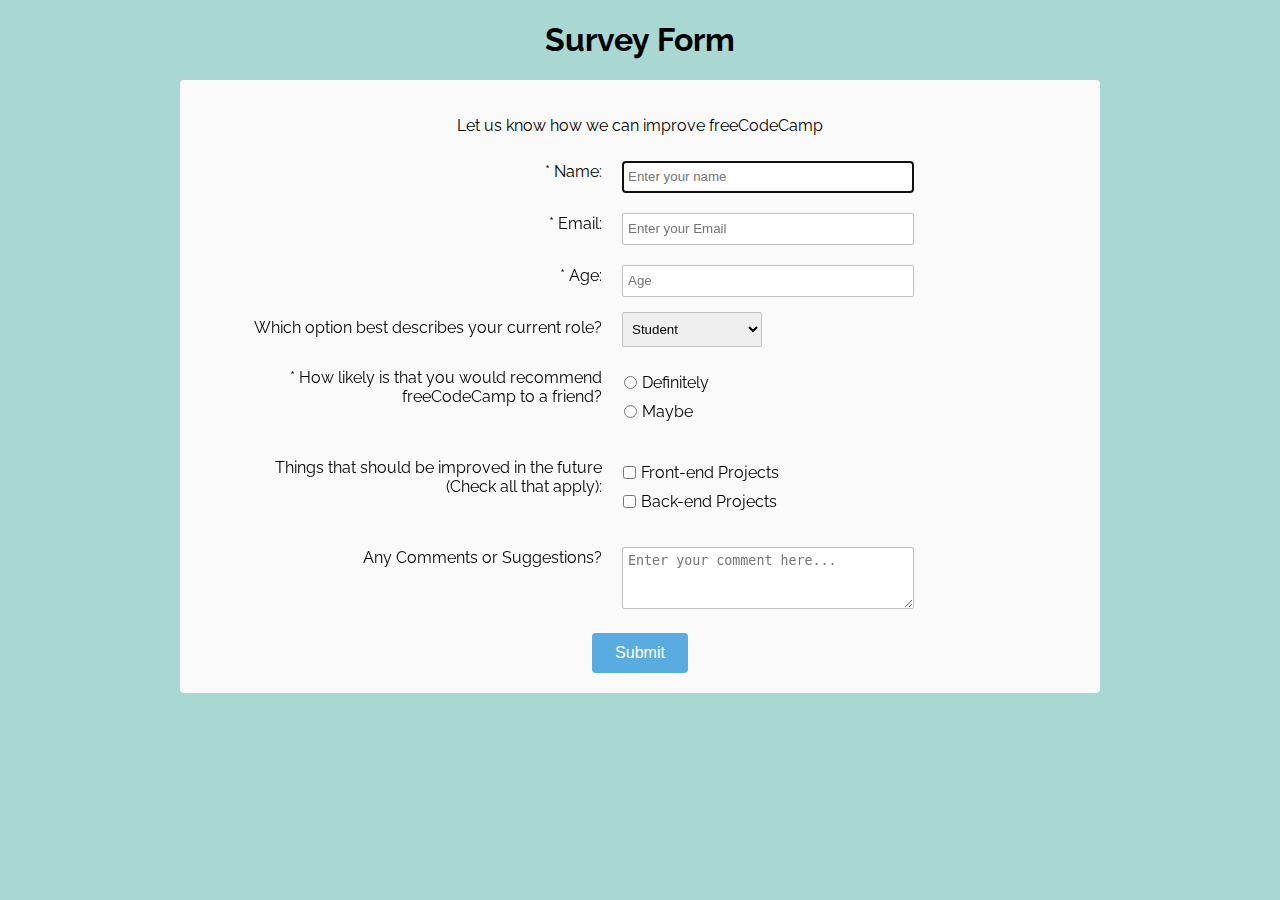
<file: Responsive_Web_Design/Projects/Survey_Form/index.html>
<!DOCTYPE html>
<h1 id="title">Survey Form</h1>
<head>
  <link rel="stylesheet" type="text/css" href="style.css">
</head>

<div id="form-outer">
  <p id="description">
    Let us know how we can improve freeCodeCamp
  </p>
  <form id="survey-form">
    <div class="rowTab">
        <div class="labels">
          <label id="name-label" for="name">* Name: </label>
        </div>
        <div class="rightTab">
          <input autofocus type="text" name="name" id="name" class="input-field" placeholder="Enter your name" required>
        </div>
      </div>

    <div class="rowTab">
      <div class="labels">
        <label id="email-label" for="email">* Email: </label>
      </div>
      <div class="rightTab">
        <input type="email" name="email" id="email" class="input-field" required placeholder="Enter your Email">
      </div>
    </div>

    <div class="rowTab">
      <div class="labels">
        <label id="number-label" for="age">* Age: </label>
      </div>
      <div class="rightTab">
        <input type="number" name="age" id="number" min="1" max="125" class="input-field" placeholder="Age">
      </div>
    </div>

    <div class="rowTab">
      <div class="labels">
        <label for="currentPos">Which option best describes your current role?</label>
      </div>
      <div class="rightTab">
        <select id="dropdown" name="currentPos" class="dropdown">
          <option disabled value>Select an option</option>
          <option  value="student">Student</option>
          <option value="job">Full Time Job</option>
          <option value="learner">Full Time Learner</option>
          <option value="preferNo">Prefer not to say</option>
          <option value="other">Other</option>
        </select>
      </div>
    </div>
    
    <div class="rowTab">
      <div class="labels">
        <label for="userRating">* How likely is that you would recommend freeCodeCamp to a friend?</label>
      </div>
      <div class="rightTab">
        <ul style="list-style: none;">
          <li class="radio"><label>Definitely<input name="radio-buttons" value="1"  type="radio" class="userRatings" ></label></li>
          <li class="radio">
            <label>Maybe
              <input name="radio-buttons" value="2"  type="radio" class="userRatings" >
            </label>
          </li>
        </ul>
      </div>
    </div>

    <div class="rowTab">
        <div class="labels">
          <label for="preferences">Things that should be improved in the future<br>(Check all that apply): </label>
        </div>
        <div class="rightTab">
          <ul id="preferences" style="list-style: none;">
            <li class="checkbox"><label><input name="prefer" value="1" type="checkbox" class="userRatings">Front-end Projects</label></li>
            <li class="checkbox"><input name="prefer" value="2" type="checkbox" class="userRatings">Back-end Projects</li>
          </ul>
        </div>

    <div class="rowTab">
        <div class="labels">
          <label for="comments">Any Comments or Suggestions?</label>
        </div>
        <div class="rightTab">
          <textarea id="comments" class="input-field" style="height:50px;resize:vertical;" name="comment" placeholder="Enter your comment here..."></textarea>
        </div>
      </div>
      <button id="submit" type="submit">Submit</button>
  </form>
</div>
</file>
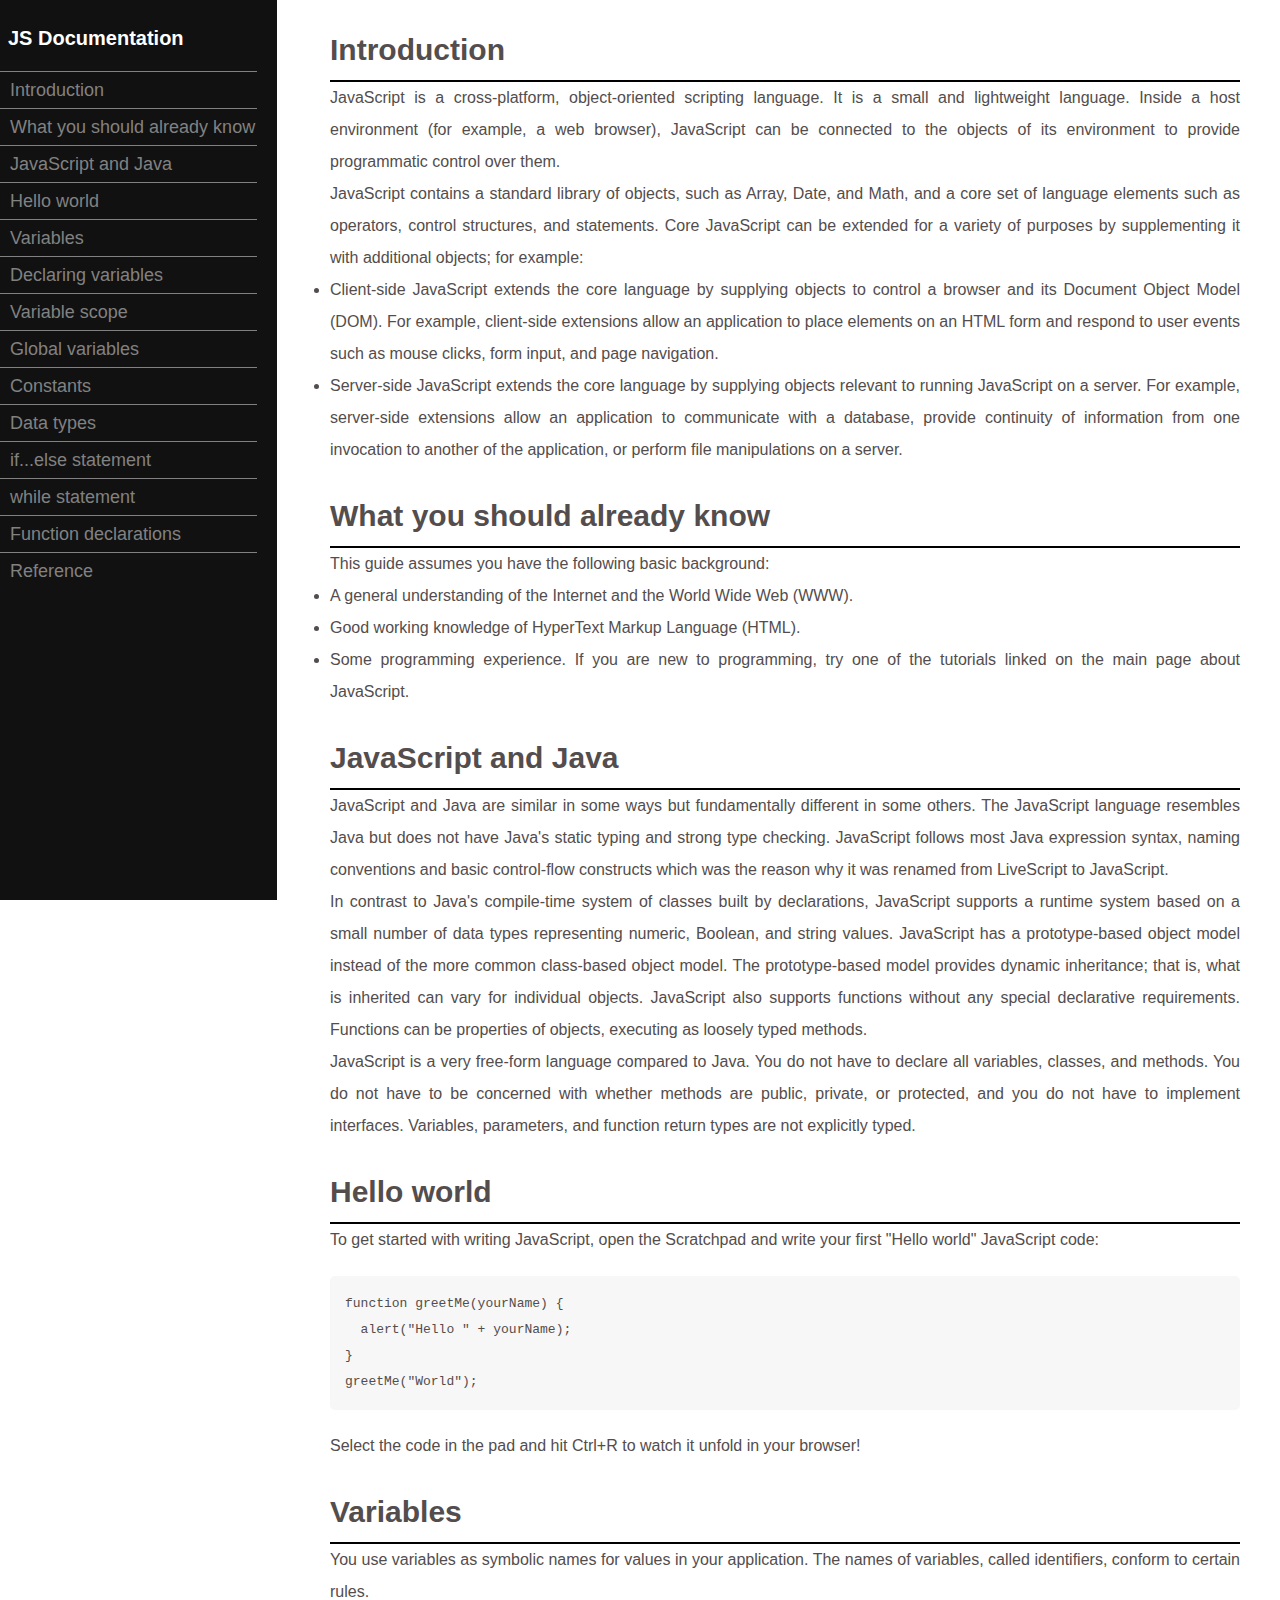
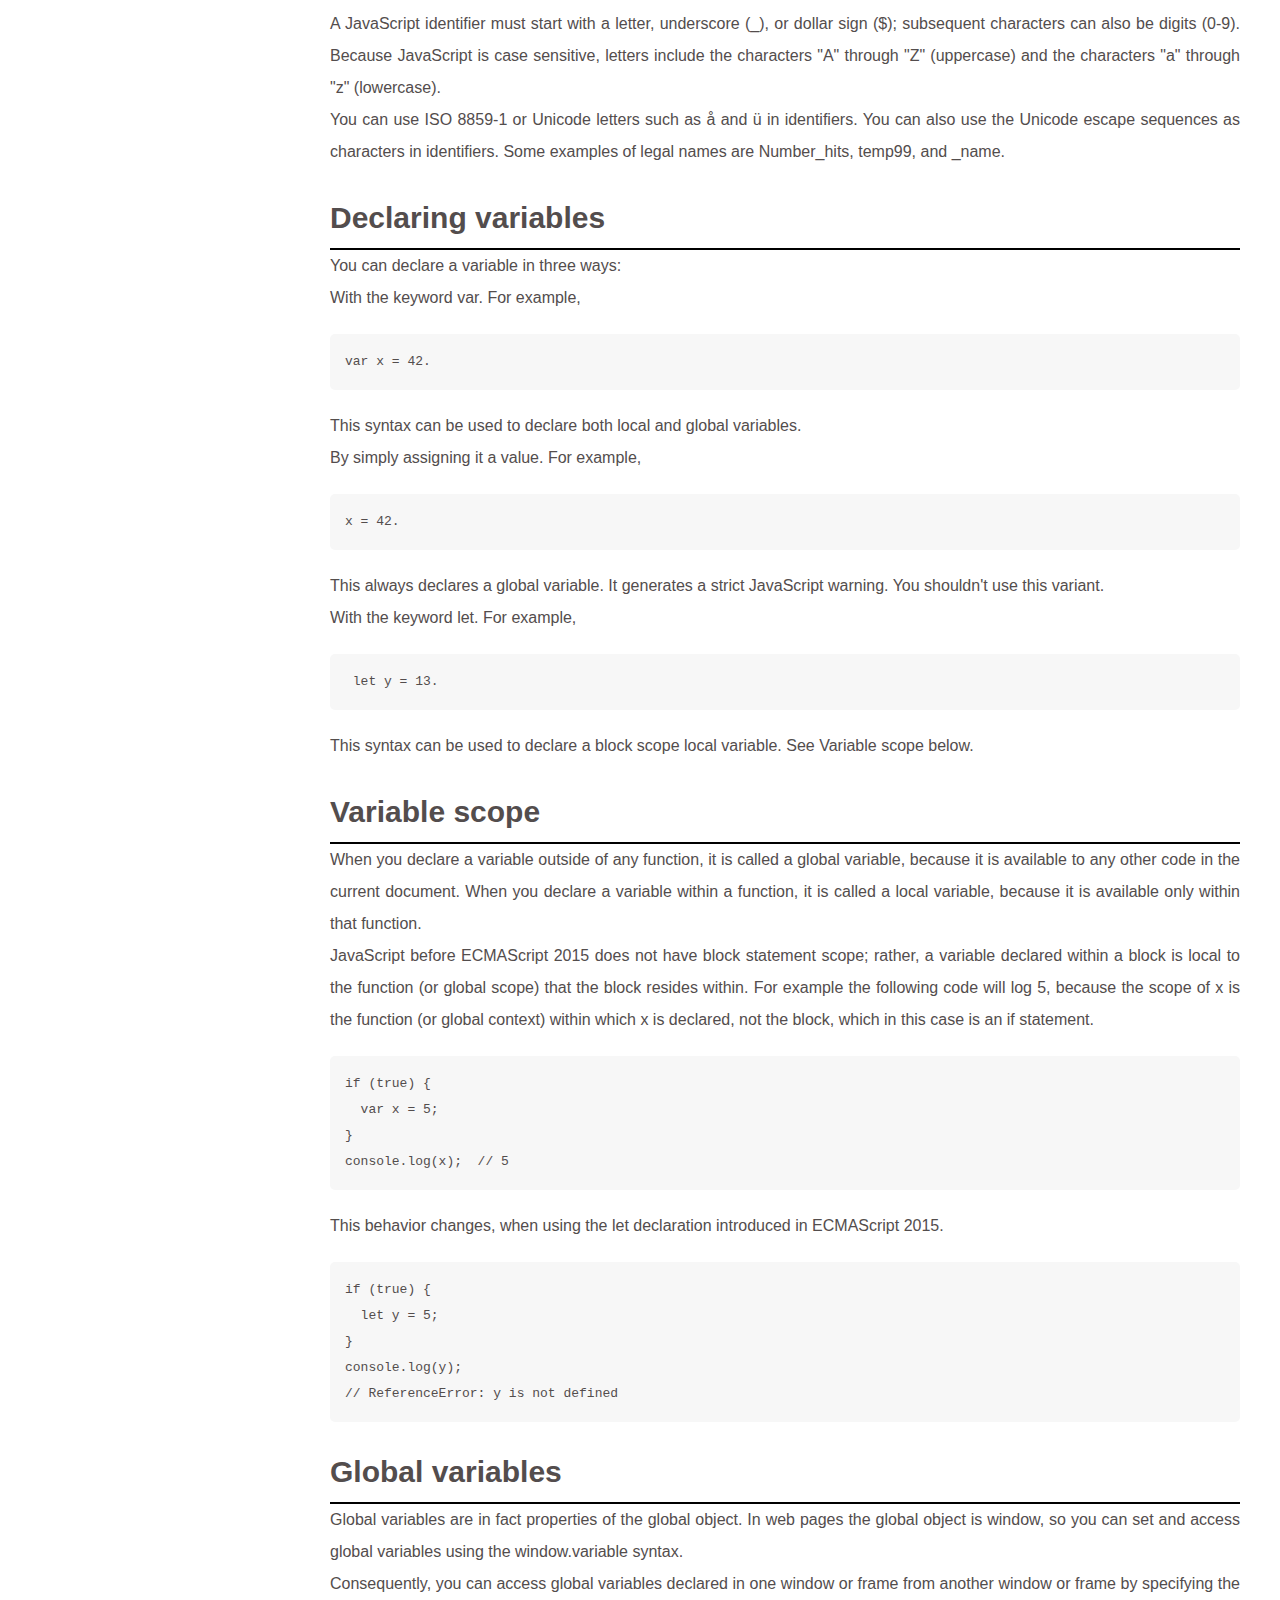
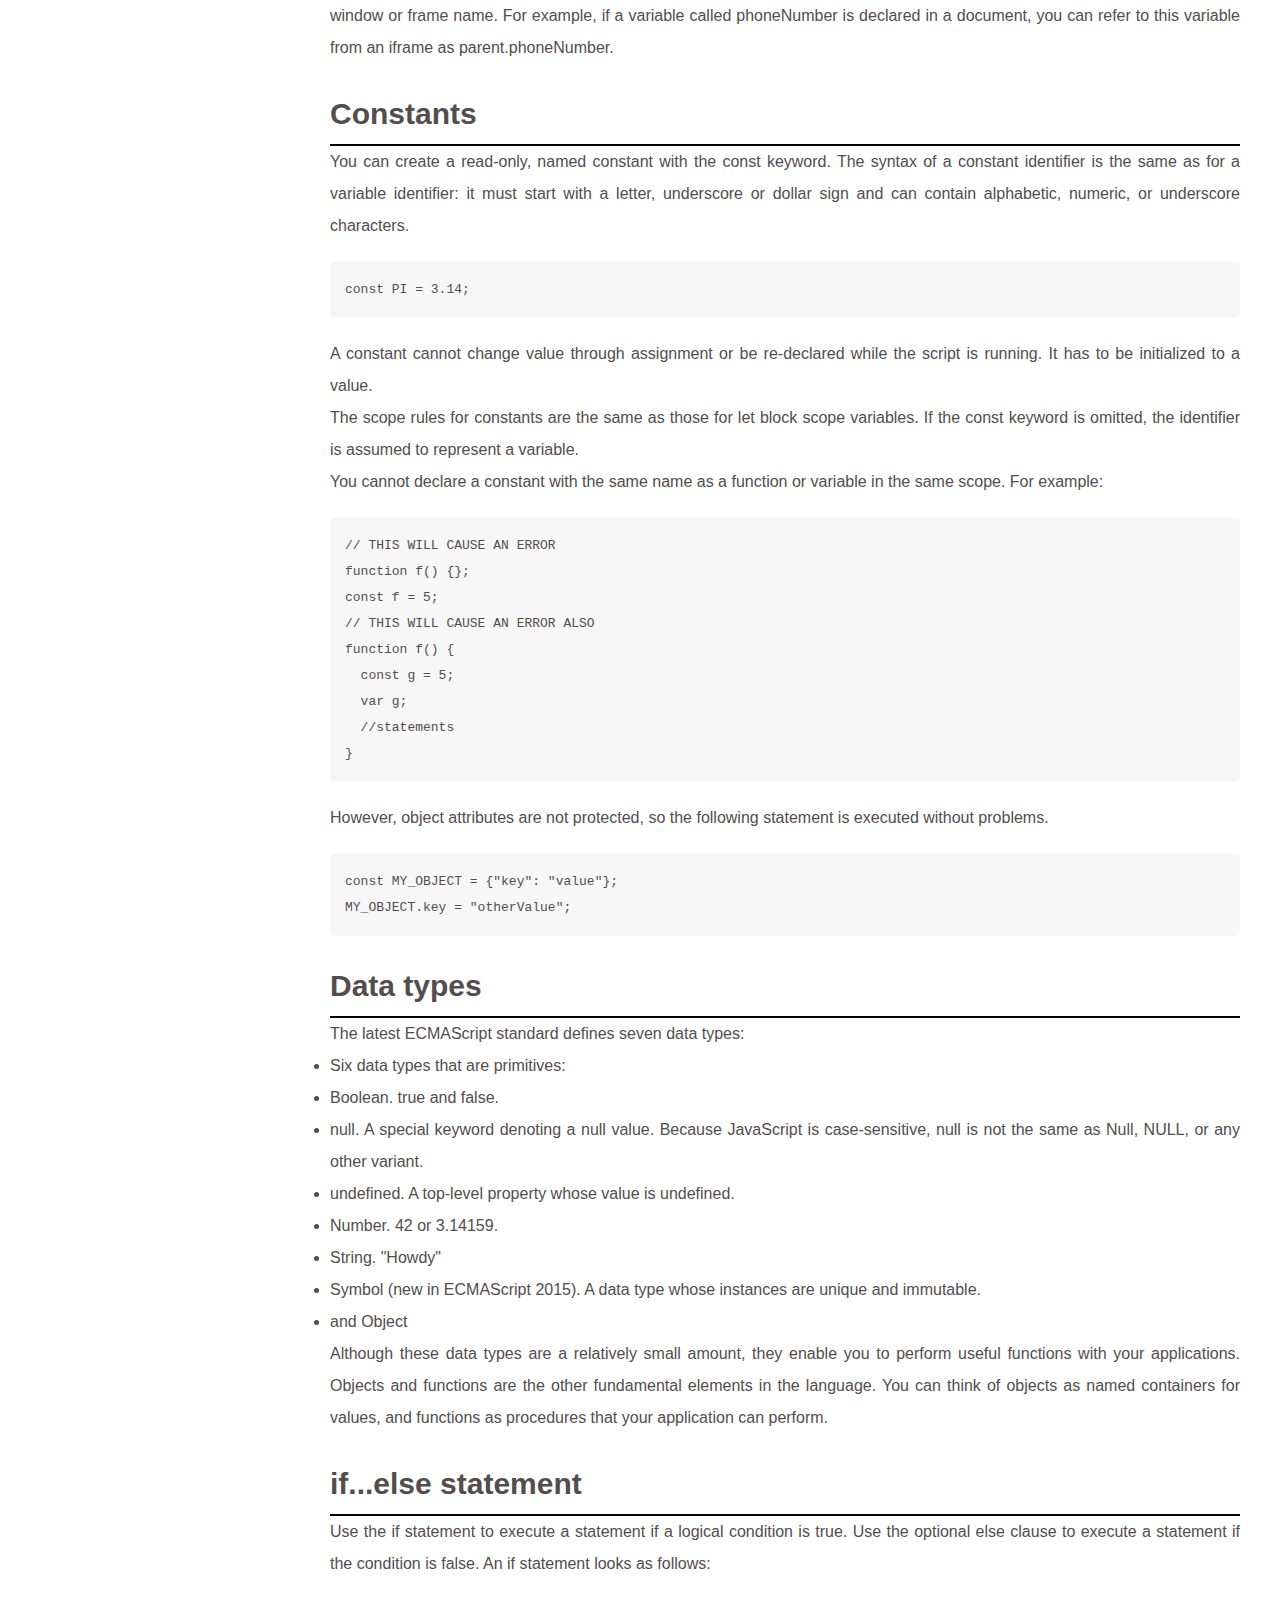
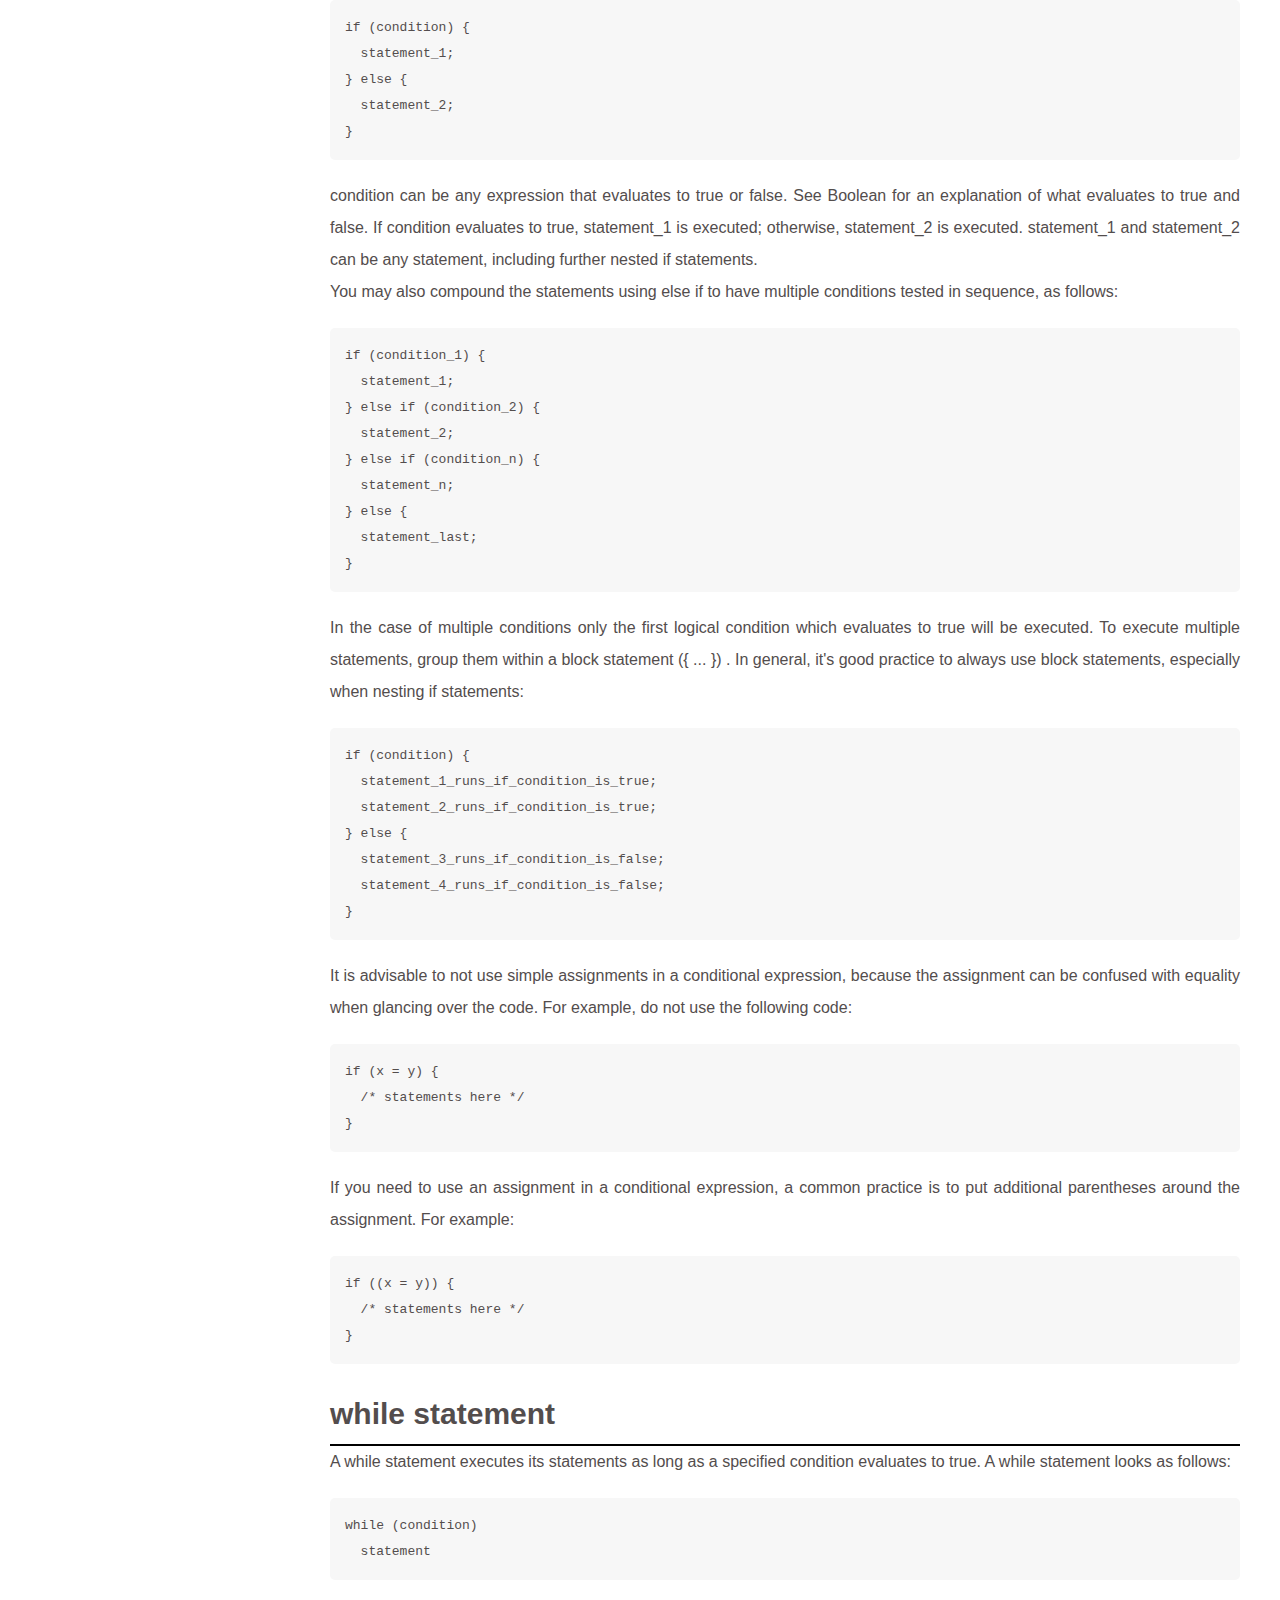
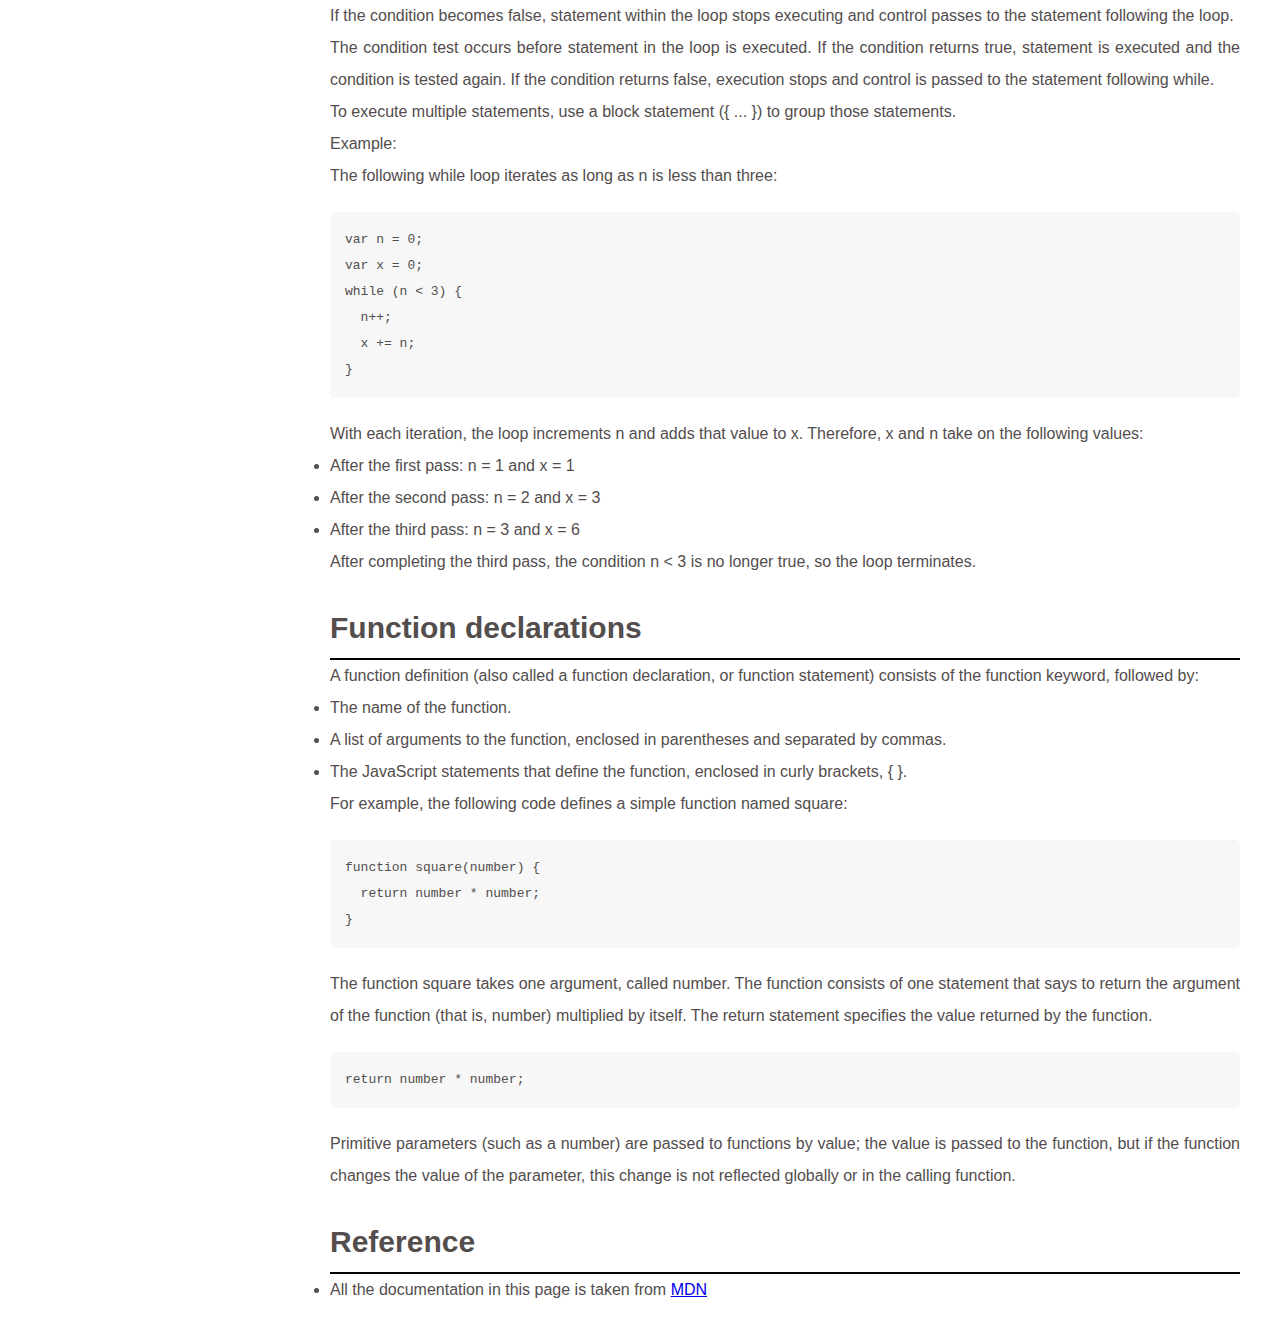
<file: Responsive_Web_Design/Projects/Technical_Documentation_Page/index.html>
<!DOCTYPE html>
<head>
    <link rel="stylesheet" type="text/css" href="style.css">
</head>

<body>
<nav id="navbar">
  <header id="doc">JS Documentation</header>
  <ul> 
    <a class="nav-link" href="#Introduction" rel="internal"><li>Introduction</li></a>
    <a class="nav-link" href="#What_you_should_already_know" rel="internal"><li>What you should already know</li></a>
    <a class="nav-link" href="#JavaScript_and_Java" rel="internal"><li>JavaScript and Java</li></a>
    <a class="nav-link" href="#Hello_world" rel="internal"><li>Hello world</li></a>
    <a class="nav-link" href="#Variables" rel="internal"><li>Variables</li></a>
    <a class="nav-link" href="#Declaring_variables" rel="internal"><li>Declaring variables</li></a>
    <a class="nav-link" href="#Variable_scope" rel="internal"><li>Variable scope</li></a>
    <a class="nav-link" href="#Global_variables" rel="internal"><li>Global variables</li></a>
    <a class="nav-link" href="#Constants" rel="internal"><li>Constants</li></a>
    <a class="nav-link" href="#Data_types" rel="internal"><li>Data types</li></a>
    <a class="nav-link" href="#if...else_statement" rel="internal"><li>if...else statement</li></a>
    <a class="nav-link" href="#while_statement" rel="internal"><li>while statement</li></a>
    <a class="nav-link" href="#Function_declarations" rel="internal"><li>Function declarations</li></a>
    <a class="nav-link" href="#Reference" rel="internal"><li>Reference</li></a>
  </ul>
</nav>
<main id="main-doc">
  <section class="main-section" id="Introduction">
    <header>Introduction</header>
    <article>  
      <p>JavaScript is a cross-platform, object-oriented scripting language. It is a small and lightweight language. Inside a host environment (for example, a web browser), JavaScript can be connected to the objects of its environment to provide programmatic control over them.</p>

<p>JavaScript contains a standard library of objects, such as Array, Date, and Math, and a core set of language elements such as operators, control structures, and statements. Core JavaScript can be extended for a variety of purposes by supplementing it with additional objects; for example:</p>

<li>Client-side JavaScript extends the core language by supplying objects to control a browser and its Document Object Model (DOM). For example, client-side extensions allow an application to place elements on an HTML form and respond to user events such as mouse clicks, form input, and page navigation.</li>
<li>Server-side JavaScript extends the core language by supplying objects relevant to running JavaScript on a server. For example, server-side extensions allow an application to communicate with a database, provide continuity of information from one invocation to another of the application, or perform file manipulations on a server.</li>
      </artice>
    </section>
  <section class="main-section" id="What_you_should_already_know">
    <header>What you should already know</header>
    <article>
      <p>This guide assumes you have the following basic background:</p>

      <li>A general understanding of the Internet and the World Wide Web (WWW).</li>
      <li>Good working knowledge of HyperText Markup Language (HTML).</li>
<li>Some programming experience. If you are new to programming, try one of the tutorials linked on the main page about JavaScript.</li>
      </artice>
    </section>
  <section class="main-section" id="JavaScript_and_Java">
    <header>JavaScript and Java</header>
    <article>
    <p>JavaScript and Java are similar in some ways but fundamentally different in some others. The JavaScript language resembles Java but does not have Java's static typing and strong type checking. JavaScript follows most Java expression syntax, naming conventions and basic control-flow constructs which was the reason why it was renamed from LiveScript to JavaScript.</p>

<p>In contrast to Java's compile-time system of classes built by declarations, JavaScript supports a runtime system based on a small number of data types representing numeric, Boolean, and string values. JavaScript has a prototype-based object model instead of the more common class-based object model. The prototype-based model provides dynamic inheritance; that is, what is inherited can vary for individual objects. JavaScript also supports functions without any special declarative requirements. Functions can be properties of objects, executing as loosely typed methods.</p>
<p>JavaScript is a very free-form language compared to Java. You do not have to declare all variables, classes, and methods. You do not have to be concerned with whether methods are public, private, or protected, and you do not have to implement interfaces. Variables, parameters, and function return types are not explicitly typed.</p>
    </article>
    </section>
  <section class="main-section" id="Hello_world">
    <header>Hello world</header>
    <article> 
To get started with writing JavaScript, open the Scratchpad and write your first "Hello world" JavaScript code:
<code>function greetMe(yourName) {
  alert("Hello " + yourName);
}
greetMe("World");
</code>

Select the code in the pad and hit Ctrl+R to watch it unfold in your browser!
    </article>
    </section>
  <section class="main-section" id="Variables">
    <header>Variables</header>
    <p>
You use variables as symbolic names for values in your application. The names of variables, called identifiers, conform to certain rules.
    </p>
    <p>
A JavaScript identifier must start with a letter, underscore (_), or dollar sign ($); subsequent characters can also be digits (0-9). Because JavaScript is case sensitive, letters include the characters "A" through "Z" (uppercase) and the characters "a" through "z" (lowercase).
    </p>
    <p>
You can use ISO 8859-1 or Unicode letters such as å and ü in identifiers. You can also use the Unicode escape sequences as characters in identifiers.

Some examples of legal names are Number_hits, temp99, and _name.
    </p>
   
    </section>
  <section class="main-section" id="Declaring_variables">
    <header>Declaring variables</header>
    <article>
You can declare a variable in three ways:
      <p>
      With the keyword var. For example, <code>var x = 42.</code> This syntax can be used to declare both local and global variables.
      </p>
      <p>
        By simply assigning it a value. For example, <code>x = 42.</code> This always declares a global variable. It generates a strict JavaScript warning. You shouldn't use this variant.
      </p>
      <p>
        With the keyword let. For example,<code> let y = 13.</code> This syntax can be used to declare a block scope local variable. See Variable scope below.
      </p>
    </article>
    </section>
  <section class="main-section" id="Variable_scope">
    <header>Variable scope</header>
    <article>
     <p> When you declare a variable outside of any function, it is called a global variable, because it is available to any other code in the current document. When you declare a variable within a function, it is called a local variable, because it is available only within that function.</p>

<p>JavaScript before ECMAScript 2015 does not have block statement scope; rather, a variable declared within a block is local to the function (or global scope) that the block resides within. For example the following code will log 5, because the scope of x is the function (or global context) within which x is declared, not the block, which in this case is an if statement.</p>
<code>if (true) {
  var x = 5;
}
console.log(x);  // 5</code>
      <p>This behavior changes, when using the let declaration introduced in ECMAScript 2015.</p>

<code>if (true) {
  let y = 5;
}
console.log(y);  
// ReferenceError: y is not defined</code>
    </article>
    </section>
  <section class="main-section" id="Global_variables">
    <header>Global variables</header>
    <article>
<p>Global variables are in fact properties of the global object. In web pages the global object is window, so you can set and access global variables using the window.variable syntax.</p>

<p>Consequently, you can access global variables declared in one window or frame from another window or frame by specifying the window or frame name. For example, if a variable called phoneNumber is declared in a document, you can refer to this variable from an iframe as parent.phoneNumber.</p>
    </article>
    </section>
  <section class="main-section" id="Constants">
    <header>Constants</header>
    <article>
<p>You can create a read-only, named constant with the const keyword. The syntax of a constant identifier is the same as for a variable identifier: it must start with a letter, underscore or dollar sign and can contain alphabetic, numeric, or underscore characters.</p>

      <code>const PI = 3.14;</code>
<p>A constant cannot change value through assignment or be re-declared while the script is running. It has to be initialized to a value.</p>

<p>The scope rules for constants are the same as those for let block scope variables. If the const keyword is omitted, the identifier is assumed to represent a variable.</p>

<p>You cannot declare a constant with the same name as a function or variable in the same scope. For example:</p>

<code>// THIS WILL CAUSE AN ERROR
function f() {};
const f = 5;
// THIS WILL CAUSE AN ERROR ALSO
function f() {
  const g = 5;
  var g;
  //statements
}</code>
However, object attributes are not protected, so the following statement is executed without problems.
<code>const MY_OBJECT = {"key": "value"};
MY_OBJECT.key = "otherValue";</code>
    </article>
    </section>
  <section class="main-section" id="Data_types">
    <header>Data types</header>
    <article>
      <p>The latest ECMAScript standard defines seven data types:</p>
      <li><p>Six data types that are primitives:</p>
<ul>
  <li>Boolean. true and false.</li>
<li>null. A special keyword denoting a null value. Because JavaScript is case-sensitive, null is not the same as Null, NULL, or any other variant.</li>
  <li>undefined. A top-level property whose value is undefined.</li>
<li>Number. 42 or 3.14159.</li>
  <li>String. "Howdy"</li>
        <li>Symbol (new in ECMAScript 2015). A data type whose instances are unique and immutable.</li></ul>
      <li>and Object</li>
Although these data types are a relatively small amount, they enable you to perform useful functions with your applications. Objects and functions are the other fundamental elements in the language. You can think of objects as named containers for values, and functions as procedures that your application can perform.
    </article>
    </section>
  <section class="main-section" id="if...else_statement">
    <header>if...else statement</header>
    <article>
Use the if statement to execute a statement if a logical condition is true. Use the optional else clause to execute a statement if the condition is false. An if statement looks as follows:

<code>if (condition) {
  statement_1;
} else {
  statement_2;
}</code>
condition can be any expression that evaluates to true or false. See Boolean for an explanation of what evaluates to true and false. If condition evaluates to true, statement_1 is executed; otherwise, statement_2 is executed. statement_1 and statement_2 can be any statement, including further nested if statements.
<p>
You may also compound the statements using else if to have multiple conditions tested in sequence, as follows:
      </p>
<code>if (condition_1) {
  statement_1;
} else if (condition_2) {
  statement_2;
} else if (condition_n) {
  statement_n;
} else {
  statement_last;
} </code>
In the case of multiple conditions only the first logical condition which evaluates to true will be executed. To execute multiple statements, group them within a block statement ({ ... }) . In general, it's good practice to always use block statements, especially when nesting if statements:

<code>if (condition) {
  statement_1_runs_if_condition_is_true;
  statement_2_runs_if_condition_is_true;
} else {
  statement_3_runs_if_condition_is_false;
  statement_4_runs_if_condition_is_false;
}</code>
It is advisable to not use simple assignments in a conditional expression, because the assignment can be confused with equality when glancing over the code. For example, do not use the following code:
<code>if (x = y) {
  /* statements here */
}</code>
If you need to use an assignment in a conditional expression, a common practice is to put additional parentheses around the assignment. For example:

<code>if ((x = y)) {
  /* statements here */
}</code>
    </article>
    </section>
  <section class="main-section" id="while_statement">
    <header>while statement</header>
    <article>
A while statement executes its statements as long as a specified condition evaluates to true. A while statement looks as follows:

<code>while (condition)
  statement</code>
If the condition becomes false, statement within the loop stops executing and control passes to the statement following the loop.

<p>The condition test occurs before statement in the loop is executed. If the condition returns true, statement is executed and the condition is tested again. If the condition returns false, execution stops and control is passed to the statement following while.</p>

      <p>To execute multiple statements, use a block statement ({ ... }) to group those statements.</p>

Example:

      <p>The following while loop iterates as long as n is less than three:</p>

<code>var n = 0;
var x = 0;
while (n < 3) {
  n++;
  x += n;
}</code>
<p>With each iteration, the loop increments n and adds that value to x. Therefore, x and n take on the following values:</p>

<li>After the first pass: n = 1 and x = 1</li>
<li>After the second pass: n = 2 and x = 3</li>
<li>After the third pass: n = 3 and x = 6</li>
 <p>After completing the third pass, the condition n &lt 3 is no longer true, so the loop terminates.</p>
    </article>
    </section>
  <section class="main-section" id="Function_declarations">
    <header>Function declarations</header>
    <article> 
A function definition (also called a function declaration, or function statement) consists of the function keyword, followed by:

      <li>The name of the function.</li>
      <li>A list of arguments to the function, enclosed in parentheses and separated by commas.</li>
      <li>The JavaScript statements that define the function, enclosed in curly brackets, { }.</li>
      <p>For example, the following code defines a simple function named square:</P>

<code>function square(number) {
  return number * number;
}</code>
<p>The function square takes one argument, called number. The function consists of one statement that says to return the argument of the function (that is, number) multiplied by itself. The return statement specifies the value returned by the function.
    </p>
    <code>return number * number;</code>
<p>Primitive parameters (such as a number) are passed to functions by value; the value is passed to the function, but if the function changes the value of the parameter, this change is not reflected globally or in the calling function.</p>
    </article>
    </section>
  <section class="main-section" id="Reference">
    <header>Reference</header>
    <article>
      <li>All the documentation in this page is taken from <a href="https://developer.mozilla.org/en-US/docs/Web/JavaScript/Guide" target="_blank">MDN</a>
    </article>
    </section>
</main>
</body>
</file>
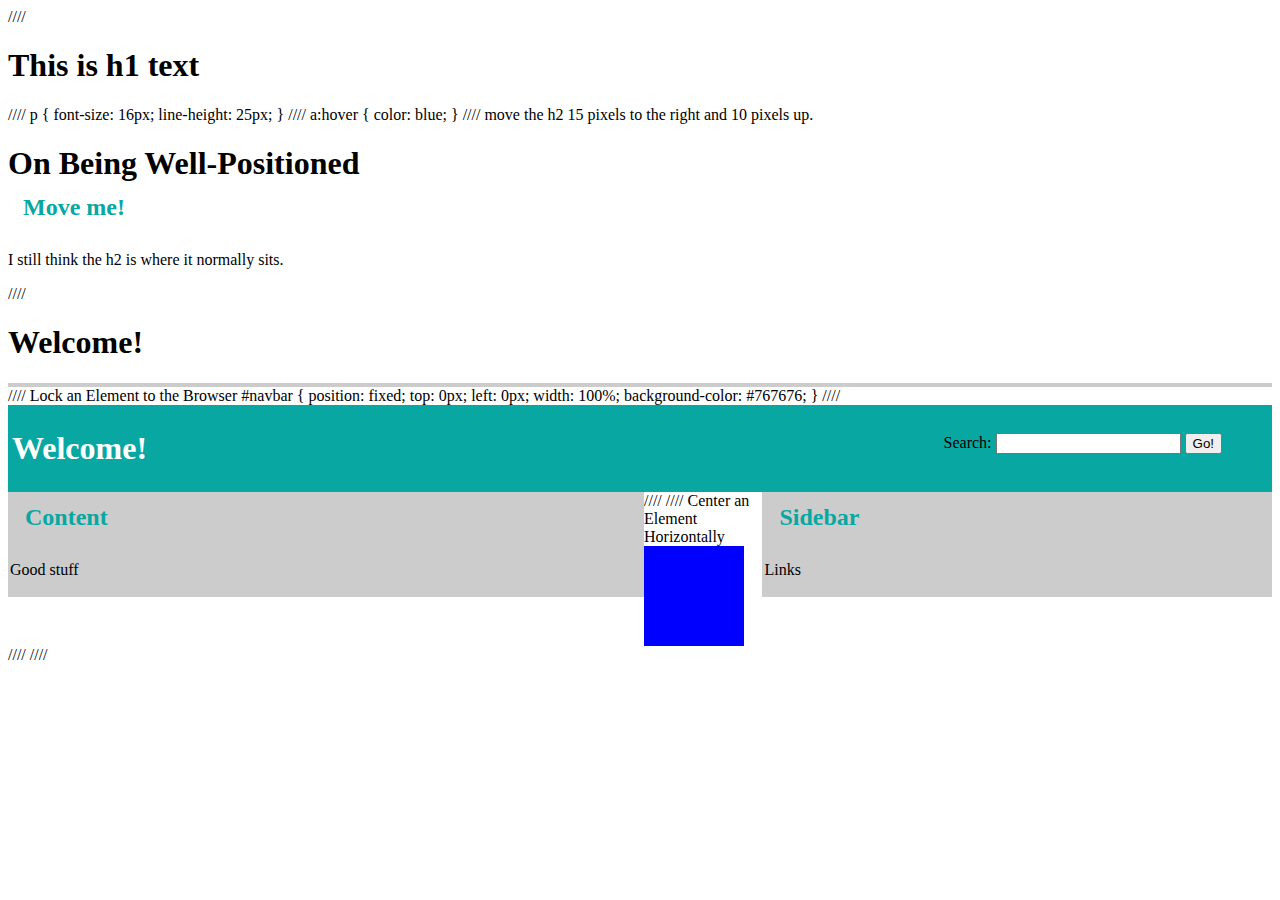
<file: Responsive_Web_Design/Applied_Visual_Design/solutions.html>
////
<style>
  h4 {
    text-align: center;
  }
  p {
    text-align: justify; 
  }

////
<style>
  h4 {
    text-align: center;
    height: 25px; 
  }

////
<p><em> was founded by Larry Page and Sergey Brin while they were 
<u>Ph.D. students</u> at <strong>Stanford University</strong>.</em></p>

////
<h4><del>Google</del>Alphabet</h4>

////
<hr>

////
h4 {
    text-align: center;
    background-color: rgba(45, 45, 45, 0.1);
    padding: 10px; 
  }

////
h4 {
    text-align: center;
    background-color: rgba(45, 45, 45, 0.1);
    padding: 10;
    font-size: 27px; 
  }

////
#thumbnail {
    box-shadow: 0 10px 20px rgba(0,0,0,0.19), 0 6px 6px rgba(0,0,0,0.23);
  }

////
.links {
    text-align: left;
    color: black;
    opacity: 0.7 
  }

////
h4 {
    text-align: center;
    background-color: rgba(45, 45, 45, 0.1);
    padding: 10px;
    font-size: 27px;
    text-transform: uppercase; 
  }

////
<style>
  h1 {
      font-size: 68px;
      font-weight: 800;
      }
</style>
<h1>This is h1 text</h1>

////
p {
    font-size: 16px;
    line-height: 25px;
  }

////
a:hover {
    color: blue;
  }

//// move the h2 15 pixels to the right and 10 pixels up.
<style>
  h2 {
    position: relative;
    left: 15px;
    bottom: 10px; 
  }
</style>
<body>
  <h1>On Being Well-Positioned</h1>
  <h2>Move me!</h2>
  <p>I still think the h2 is where it normally sits.</p>
</body>

////
<style>
  #searchbar {
    position: absolute; 
    top: 50px;
    right: 50px;
  }
  section {
    position: relative;
  }
</style>
<body>
  <h1>Welcome!</h1>
  <section>
    <form id="searchbar">
      <label for="search">Search:</label>
      <input type="search" id="search" name="search">
      <input type="submit" name="submit" value="Go!">
    </form>
  </section>
</body>

//// Lock an Element to the Browser 
#navbar {
  position: fixed;
  top: 0px;
  left: 0px;
  width: 100%;
  background-color: #767676;
}

////
<head>
  <style>
  #left {
    float: left;
    width: 50%;
  }
  #right {
    float: right;
    width: 40%;
  }
  aside, section {
    padding: 2px;
    background-color: #ccc;
  }
  </style>
</head>
<body>
  <header>
    <h1>Welcome!</h1>
  </header>
  <section id="left">
    <h2>Content</h2>
    <p>Good stuff</p>
  </section>
  <aside id="right">
    <h2>Sidebar</h2>
    <p>Links</p>
  </aside>
</body>

////
<style>
  div {
    width: 60%;
    height: 200px;
    margin-top: 20px;
  }
  
  .first {
    background-color: red;
    position: absolute;
    z-index: 2;
  }
  .second {
    background-color: blue;
    position: absolute;
    left: 40px;
    top: 50px;
    z-index: 1;
  }
</style>

//// Center an Element Horizontally
<style>
  div {
    background-color: blue;
    height: 100px;
    width: 100px;
    margin: auto;
  }
</style>
<div></div>

<!-- Images are inline elements by default, but can be changed 
  to block elements when you set the display property to block.-->

////
<style>
  body {
    background-color: white;
  }
  header {
    background-color: #09A7A1;
    color: white;
    padding: 0.25em;
  }
  h2 {
    color: #09A7A1;
  }  
  button {
    background-color: #FF790E;
  }
  footer {
    background-color: #09A7A1;
    color: white;
    padding: 0.5em;
  }
</style>

////
<style>
  body {
    background-color: #FFFFFF;
  }
  .green {
    background-color: hsl(120, 100%, 50%);
  }
  .cyan {
    background-color: hsl(180, 100%, 50%);
  }
  .blue {
    background-color: hsl(240, 100%, 50%);
  }
  div {
    display: inline-block;
    height: 100px;
    width: 100px;
  }
</style>
</file>
<file: Responsive_Web_Design/Projects/Survey_Form/style.css>
@import url(https://fonts.googleapis.com/css?family=Raleway:400,500);

html,
body {
  background-color: #a9d7d1;
  text-align: center;
  font-family: 'Raleway', Helvetica, sans-serif;
  min-width: 320px;
}

header {
  font-size: 100em;
  font-weight: bold;
  margin: 20px;
}

#form-outer {
  background-color: rgb(250, 250, 250);
  margin: 0 auto;
  border-radius: 4px;
  width: 75%;
  max-width: 900px;
  padding: 10px;
  padding-top: 20px;
}

.labels {
  display: inline-block;
  text-align: right;
  width: 40%;
  padding: 6px;
  vertical-align: top;
  margin-top: 5px;
}

.rightTab {
  display: inline-block;
  text-align: left;
  width: 48%;
  vertical-align: middle;
}

.input-field {
  height: 20px;
  width: 280px;
  padding: 5px;
  margin: 10px;
  border: 1px solid #c0c0c0;
  border-radius: 2px;
}

.dropdown {
  height: 35px;
  width: 140px;
  padding: 5px;
  margin: 10px;  
  margin-top: 5px;
  border: 1px solid #c0c0c0;
  border-radius: 2px;
}

.radio, .checkbox {
  position: relative;
  left: -43px;
  margin-left: 10px;
  display: block;
  padding-bottom: 10px;
}

.userRatings {
  float: left;
  margin-right: 5px;
}

#submit {
  background-color: #59ace0;
  border-radius: 4px;
  color: white;
  font-size: 1em;
  height: 40px;
  width: 96px;
  margin: 10px;
  border: 0px solid;
}

@media screen and (max-width: 833px) {
  .input-field {
    width: 80%;
  }
  select {
    width: 90%;
  }
}

@media screen and (max-width: 520px) {
  .labels {
    width: 100%;
    text-align: left;
  }
  .rightTab {
    width: 80%;
    float: left;
  }
  .input-field {
    width: 100%;
  }
  select {
    width: 100%;
  }
}
</file>
<file: Responsive_Web_Design/Projects/Technical_Documentation_Page/style.css>
/* split into two blocks
#navbar{
  width: 300px;
  position:fixed;
}

#main-doc{
  margin-left:310px;
}

*/

html,body{
    min-width:290px;
    color: #534d4d;
    background-color: #ffffff;
    font-family: 'Open Sans',Arial,sans-serif;
    line-height: 2;
}

*{
  margin: 0px;
  padding: 0px;
  box-sizing: border-box;
}

#navbar{
    height: 100%;
    width: 280;
    position: fixed;
    z-index: 1;
    top: 0;
    left: 0px;
    background-color: #111;
    overflow-x: hidden;
    padding-top: 5px;
}

#navbar header {
  margin: 5px auto;
  color: white;
  font-size: 20px;
  padding: 8px;
}
#doc {
  font-weight: 900;
}
#navbar li {
  font-size: 18px;
  color: #818181;
  border-top:1px solid;
  padding-left:30px;
  position: relative;
  left:-20px;
  width: 277px;
  overflow-y:auto;
}

#navbar a {
  text-decoration: none;
}
#navbar a:hover {
  color: #e90d0d;
}

#main-doc{
  margin: 20px 40px 20px 330px;
  border:20px;
  text-align: justify;
}
#main-doc header {
  margin-top: 20px;
  border-bottom: 2px solid black;
  font-weight: 900;
}

header {
  font-size: 30px;
}

code{
  display:block;
    text-align: left;
  white-space: pre;
  position: relative;
    word-break: normal;
    word-wrap: normal;
    line-height: 2;
    background-color:#f7f7f7;
  padding:15px;
  border-radius:5px;
  margin: 20px auto;
  width:100%;
}


@media only screen and (max-width: 820px) {
  /* For mobile phones: */
  #navbar{
    top: 0px;
    position: absolute;
    height: 235px;
    width: 100%;
    overflow-y:auto;
  }
  
  #navbar header {
    text-align: center;
    font-size: 22px;
    font-weight: 900;
    color: white;
  }
  #navbar li {
    color: #818181;
    margin: 0px auto;
    width: 100%;
    text-align: center;
    border: none;
    font-weight: 900;
    border-bottom: 2px black solid;
  } 

  #main-doc header {
    font-size: 22px;
    font-weight: 900;
    text-align: center;
    border-bottom: 2px black solid;
    margin-top: 20px;
    
  }
  #main-doc{
    position: relative;
    margin: 245px 30px 30px 30px;
  }
}
</file>
